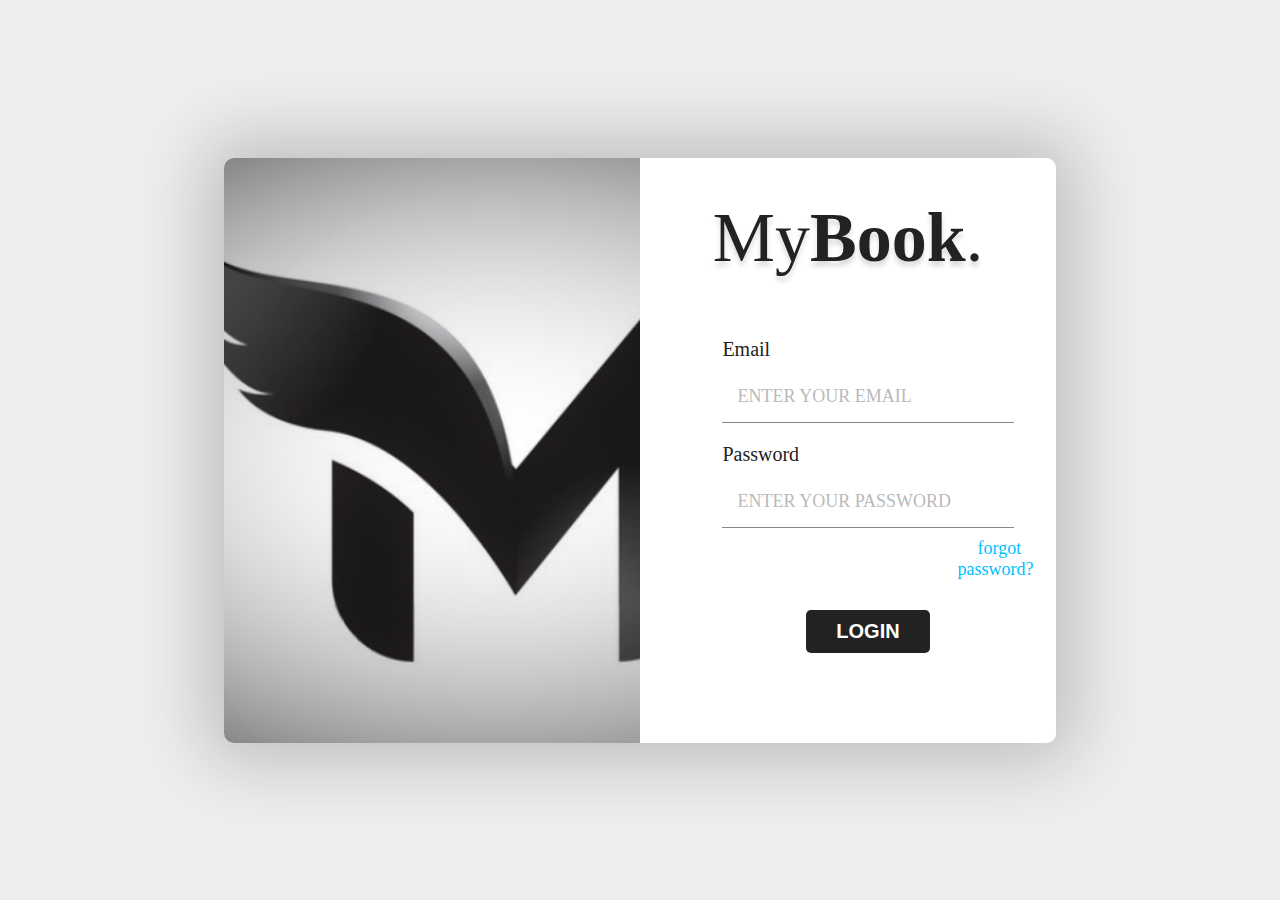
<file: index.htm>
<html>
    <head>
        <title>MyBook</title>
        <link rel="stylesheet" href="css/main.css">
    </head>
    <body>
        <main>
            <section id="left">
            </section>
            <section id="right">
                <h1><span>My</span>Book</h1>
                <form>
                    <label for="email">Email</label>
                    <input type="email" id="email" placeholder="Enter your Email">
                    <label for="pswd">Password</label>
                    <input type="password" id="pswd" placeholder="Enter your Password">
                </form>
                <div class="forgot"><a href="forgot password">forgot password?</a></div>
                <div><center><button class="login" onClick="window.location='homepage.html';">LOGIN</button></center></div>
            </section>
        </main>
    </body>
</html>
</file>
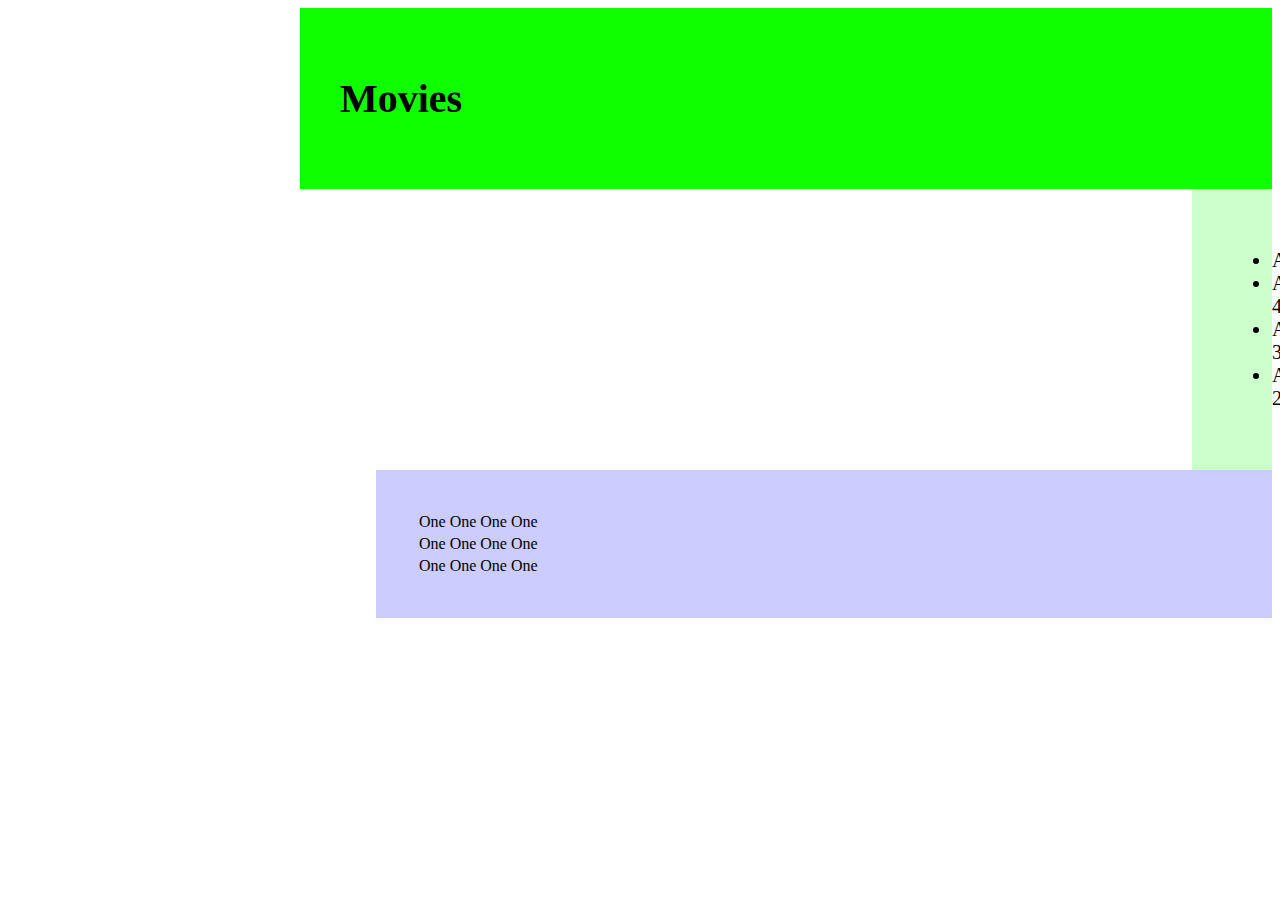
<file: demo.html>
<html>
    <head>
        <style>
            * {
                box-sizing: border-box;
            }
            body {
                font-size: 20px;
                margin-left: 300px;
            }
            
            #one {
                background-color: #0fff00; 
            }
            
            #two {
                background-color: #cfc; 
                width: 2%;
/*                display: inline-block;*/
                float: right; 
            }
            
            #three {
                background-color: #ccf;
/*                display: inline-block;*/
                width: 70vw;
                float: right;
            }
            
            #one, #two, #three { padding: 40px; }
            
        </style>
    </head>
    <body>
        <div id="one">
            <h1>Movies</h1>
        </div>
        <div id="two">
            <ul>
                <li>Actions</li>
                <li>Actions 4</li>
                <li>Actions 3</li>
                <li>Actions 2</li>
            </ul>
        </div>
        <div id="three">
            <table>
                <tr>
                    <td>One</td>
                    <td>One</td>
                    <td>One</td>
                    <td>One</td>
                </tr>
                <tr>
                    <td>One</td>
                    <td>One</td>
                    <td>One</td>
                    <td>One</td>
                </tr>
                <tr>
                    <td>One</td>
                    <td>One</td>
                    <td>One</td>
                    <td>One</td>
                </tr>
            </table>
        </div>
    </body>
</html>
</file>
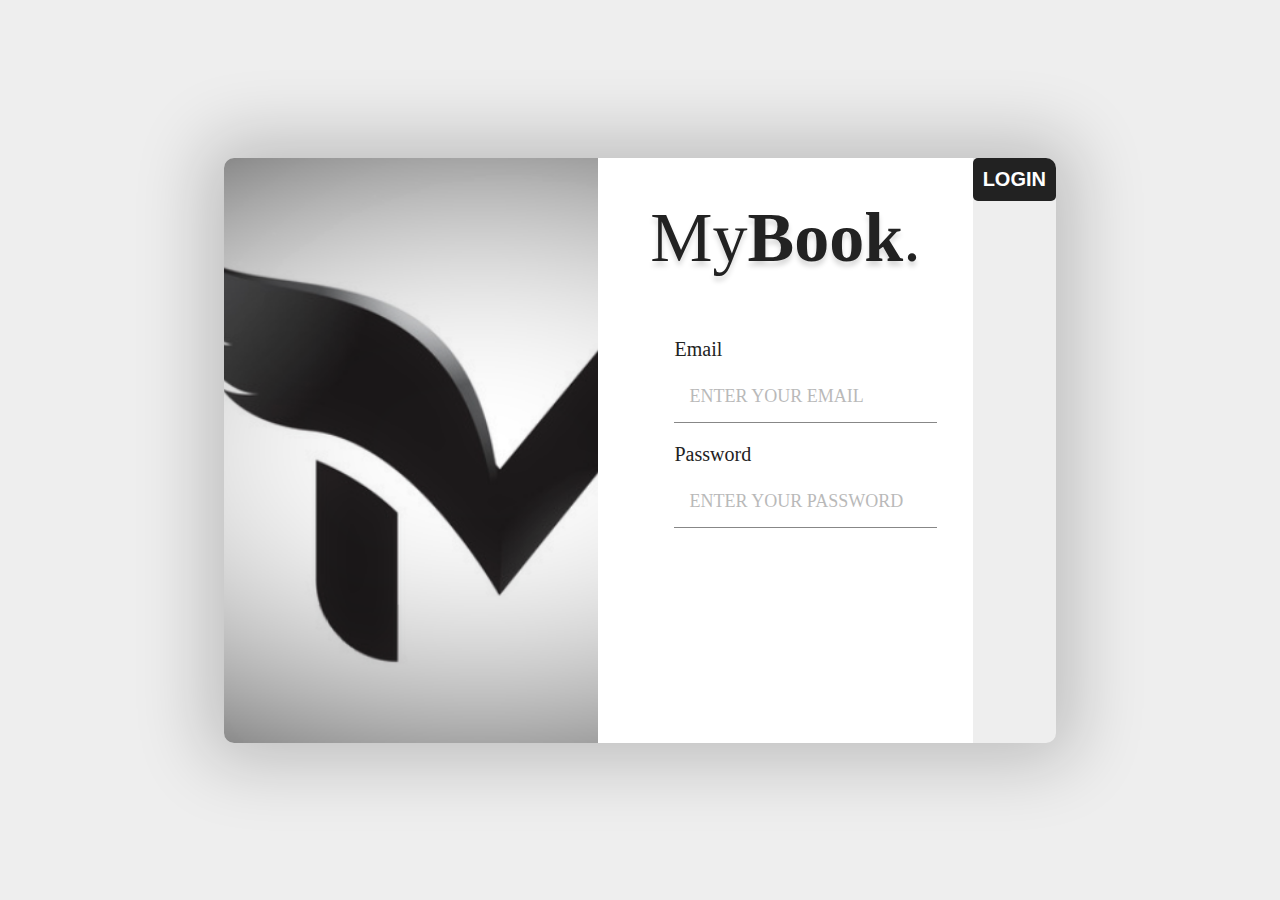
<file: homepage.html>
<html>
    <head>
        <title>MyBook</title>
        <link rel="stylesheet" href="css/main.css">
    </head>
    <body>
        <main>
            <section id="left">
            </section>
            <section id="right">
                <h1><span>My</span>Book</h1>
                <form>
                    <label for="email">Email</label>
                    <input type="email" id="email" placeholder="Enter your Email">
                    <label for="pswd">Password</label>
                    <input type="password" id="pswd" placeholder="Enter your Password">
                </form>
            </section>
            <center><button class="login" onClick="window.location='homepage.html';">LOGIN</button></center>
        </main>
    </body>
</html>
</file>
<file: css/main.css>
* {
    margin: 0;
    padding: 0;
    box-sizing: border-box;
}

body {
    min-height: 100vh;
    background: #eee;
    color: #222;
    font-family: 'Segoe UI';
    font-size: 20px;
    font-weight: 100;
    display: flex;
    justify-content: center;
    align-items: center;
}

main {
    height: 65vh;
    width: 65vw;
    display: flex;
    border-radius: 10px;
    overflow: hidden;
    box-shadow: 0 0 70px 20px rgba(0,0,0,0.2);
}

#left, #right {
    width: 50%;
}

#left {
    background-image: url(../assets/m.png);
    background-position: 38% 0;
    background-size: cover;
}

#right {
    background: #fff;
    display: flex;
    flex-direction: column;
    align-items: center;
}

#right * {
    margin: 20px;
}

#right h1 {
    font-size: 70px;
    font-weight: 900;
    text-align: center;
    margin-top: 40px;
    text-shadow: 0 5px 5px rgba(0,0,0,0.15);
}

#right h1::after {
    content: '.';
    font-weight: 100;
    color: hsl(15, 100, 50);
}

#right h1 span {
    font-weight: 100;
    margin: 0;
}

form { width: 70%; }
form * { display: block; margin: 40px;}

input {
    border: none;
    padding: 15px;
    width: 100%;
    transition: 0.3s ease;
}

label {
    margin-bottom: -10px !important;
}

input[placeholder] {
    border-bottom: 1px solid #111;
}

input:focus {
/*    border: none;*/
    outline: none;
/*    border-bottom: 2px solid #cc0; */
    box-shadow: 0 7px 5px -4px rgba(0,0,0,0.5);
}

input:placeholder-shown {
    font-family: 'Segoe UI';
    text-transform: uppercase;
    font-size: 18px;
    font-weight: 100;
    opacity: 0.5;
}
#right button{
    margin-top: -30px;
}
button{
    padding: 10px;
    font-weight: 700;
    font-size: 20px;
    width: 100%;
    align-self: center;
    background: #222;
    color: white;
    text-transform: uppercase;
    border-radius: 5px;
    border-width: inherit;
    
}
button:hover{
    background-color: #8e44ad;
    color: aqua;
    border-width: inherit;
}
#right .forgot{
    margin-top: -30px;
    margin-left: 335px;
}
.forgot a{
    text-decoration: inherit;
    font-size: 18px;
    font-weight: 400; 
    color: deepskyblue;
}
</file>
